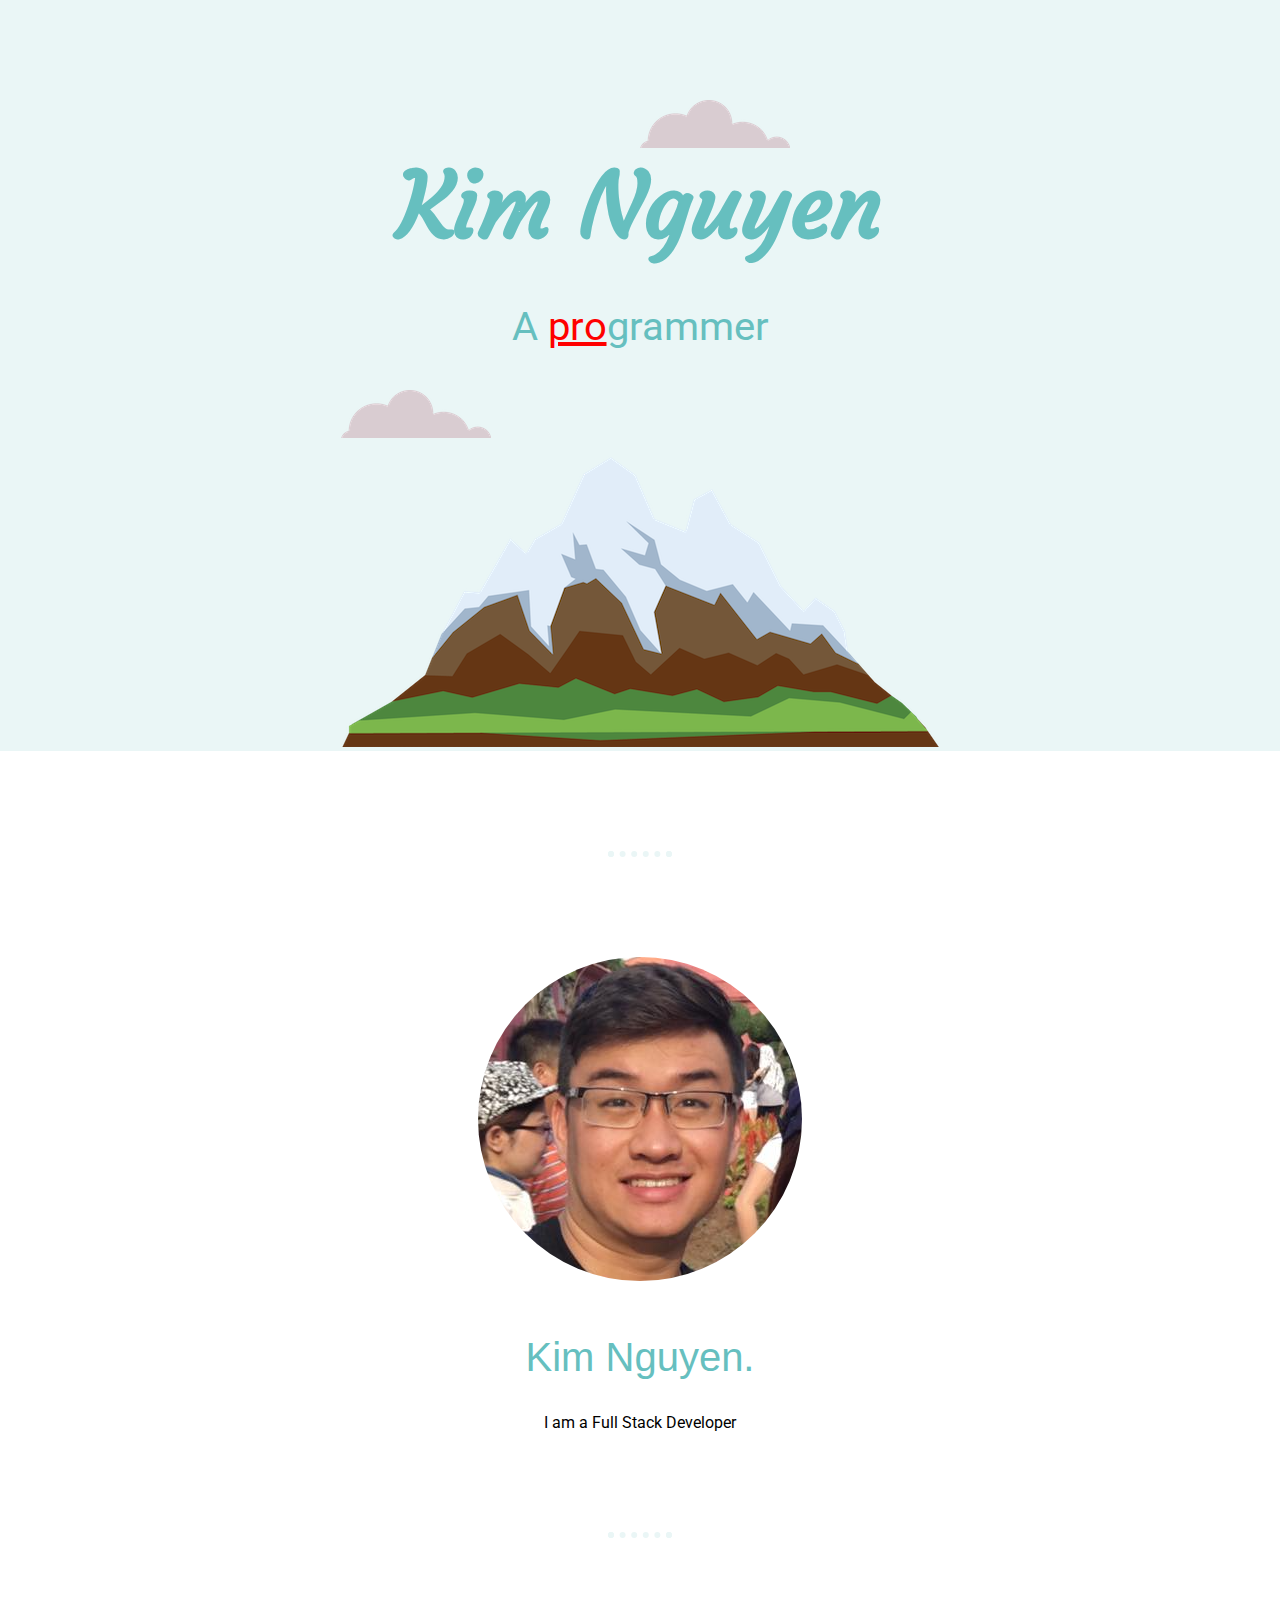
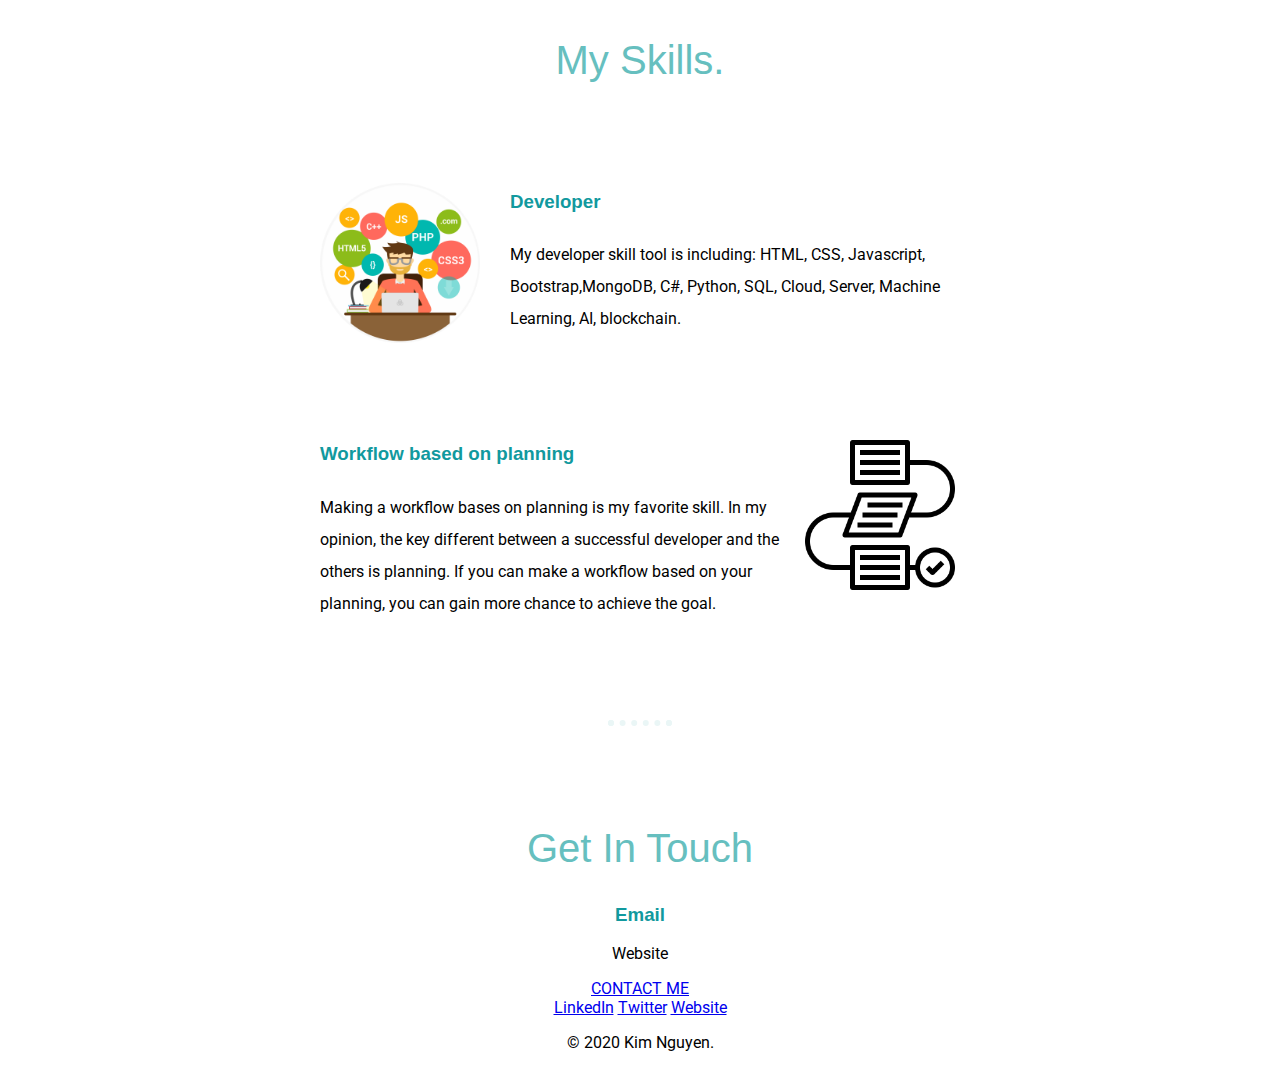
<file: index.html>
<!DOCTYPE html>
<html lang="en" dir="ltr">

<head>
  <meta charset="utf-8">
  <title>Kim Nguyen</title>
  <link rel="stylesheet" href="CSS/styles.css">
  <link rel="icon" href="favicon.ico">
  <link rel="preconnect" href="https://fonts.gstatic.com">
  <link href="https://fonts.googleapis.com/css2?family=Courgette&family=Roboto:ital,wght@0,100;0,500;0,900;1,100&display=swap" rel="stylesheet">

</head>

<body>

  <div class="topContainer">
    <img class="top-cloud" src="images/cloud.png" alt="top-cloud-img">
    <h1>Kim Nguyen</h1>
    <p class="programmer">A <span class="pro-span">pro</span>grammer</p>
    <img class="bottom-cloud" src="images/cloud.png" alt="bottom-cloud-img">
    <img src="images/mountain.png" alt="mountain-img">
  </div>

  <hr>

  <div class="middle-container">
    <div class="profile">
      <img src="images/kim.jpg" alt="kim-img">
      <h2>Kim Nguyen.</h2>
      <p>I am a Full Stack Developer</p>
    </div>

    <hr>

    <div class="skills">
      <h2>My Skills.</h2>
      <div class="skill-row">
        <img class="skills-img" src="images/skill.jpg" alt="skills-img">
        <h3>Developer</h3>
        <p>My developer skill tool is including: HTML, CSS, Javascript, Bootstrap,MongoDB, C#, Python, SQL, Cloud, Server, Machine Learning, AI, blockchain.</p>
      </div>
      <div class="skill-row">
        <img class="workflow" src="images/workflow.jpg" alt="workflow">
        <h3>Workflow based on planning</h3>
        <p>Making a workflow bases on planning is my favorite skill. In my opinion, the key different between a successful developer and the others is planning. If you can make a workflow based on your planning, you can gain more chance to achieve the goal.</p>
      </div>
    </div>

    <hr>

    <div class="contact-me">
      <h2>Get In Touch</h2>
      <h3>Email</h3>
      <p>Website</p>
      <a class="btn" href="mailto:louisnkl@gmail.com">CONTACT ME</a>
    </div>
  </div>


  <div class="bottom-container">
    <a class="footer-link" href="https://www.linkedin.com/in/kim-nguyen-03019792/">LinkedIn</a>
    <a class="footer-link" href="https://twitter.com/ZolekNguyen">Twitter</a>
    <a class="footer-link" href="https://www.wikidirection.com/">Website</a>
    <p>© 2020 Kim Nguyen.</p>
  </div>


</body>

</html>
</file>
<file: CSS/styles.css>
.topContainer {
  background-color: #EAF6F6;
  position: relative;
  padding-top: 100px;
  margin: 0;
}

hr {
  border: dotted #EAF6F6 6px;
  border-bottom: none;
  width: 4%;
  margin: 100px auto;
}

body {
  margin: 0;
  text-align: center;
  font-family: 'Roboto', sans-serif;
}

h1 {
  color: #66BFBF;
  font-size: 5.625rem;
  margin: 50px auto 0 auto;
  font-family: 'Courgette', cursive;
}

h2 {
  color: #66BFBF;
  font-family: 'Montserrat', sans-serif;
  font-size: 2.5rem;
  font-weight: normal;
  margin-top: 50px;
}

h3 {
  color: #11999E;
  font-family: 'Montserrat', sans-serif;
}

.programmer {
  font-size: 2.5rem;
  color: #66BFBF;
}

.top-cloud {
  position: absolute;
}

.bottom-cloud {
  position: absolute;
}

.pro-span {
  text-decoration: underline;
  color: red;
}

.skill-row {
  width: 50%;
  margin: 100px auto;
  line-height: 2;
  text-align: left;
}

.skills-img {
  width: 25%;
  margin-right: 30px;
  float: left;
}

.workflow {
  width: 25%;
  float: right;
}
</file>
